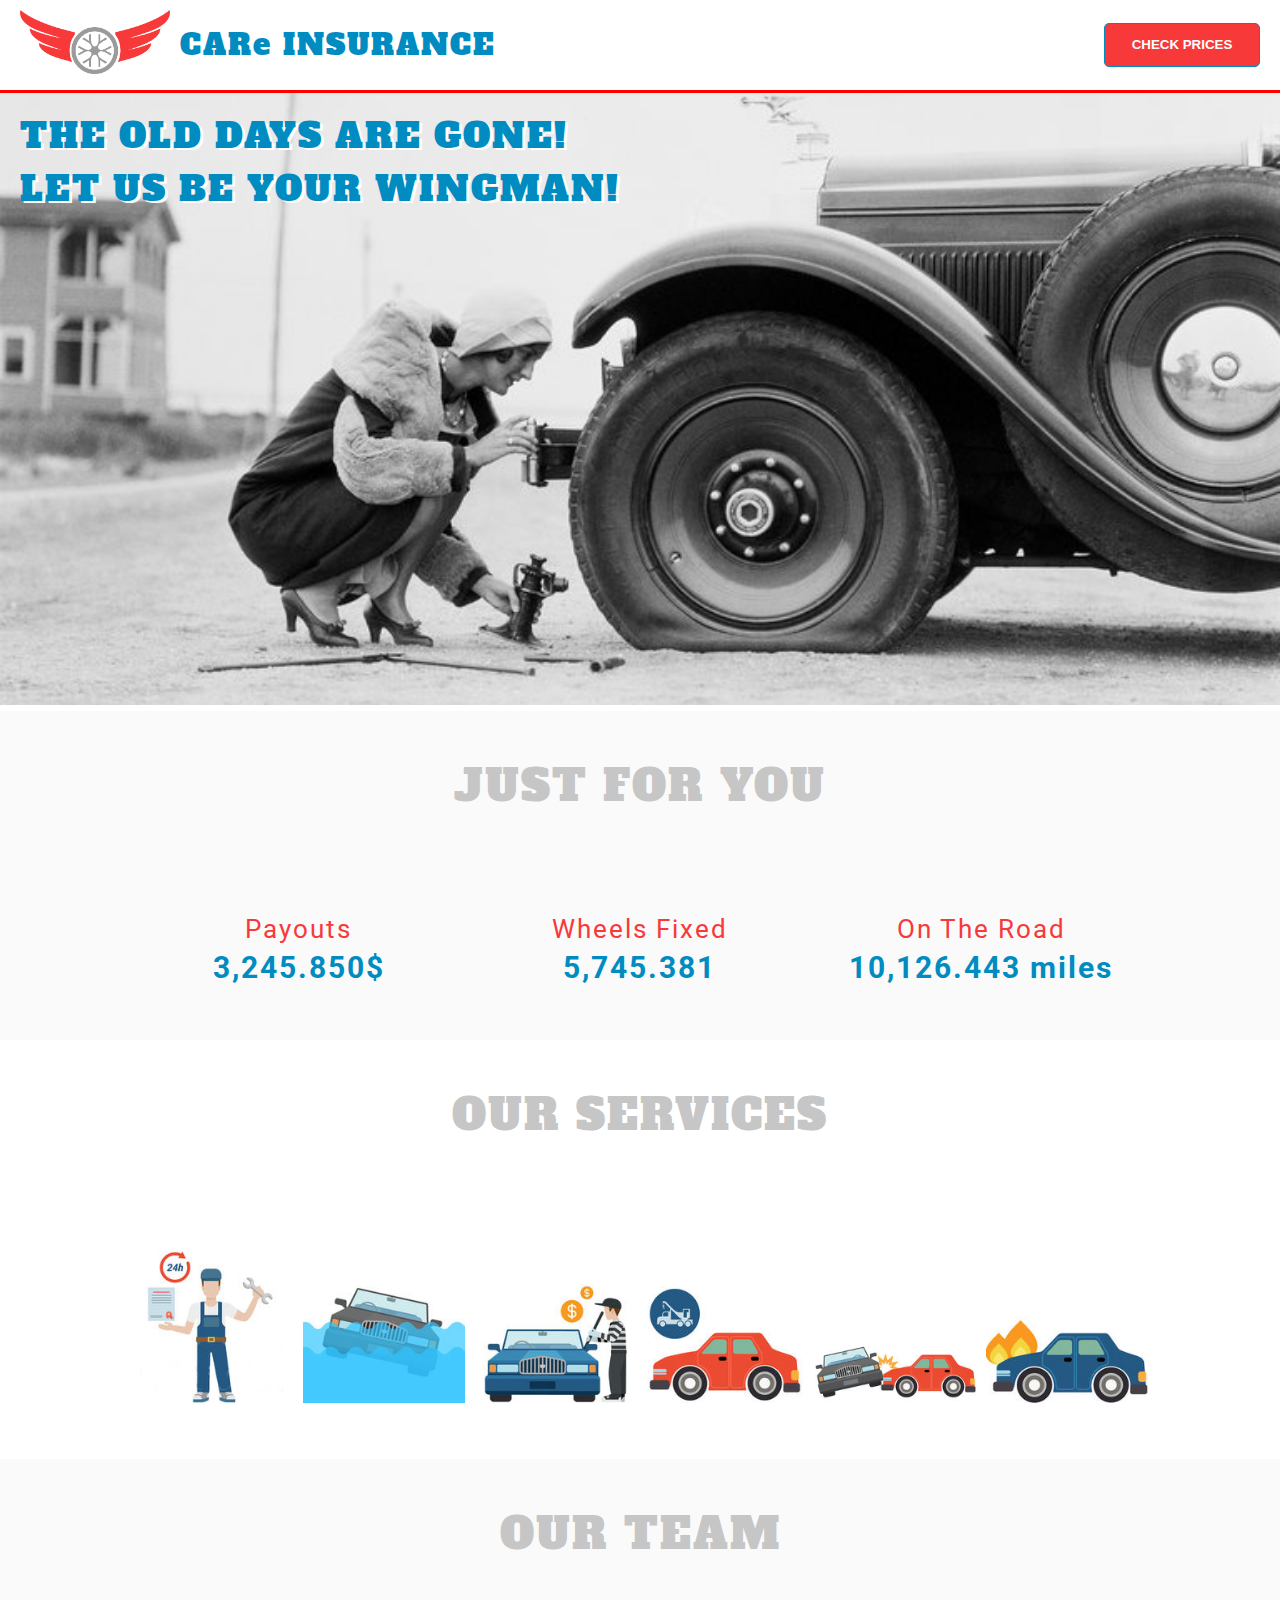
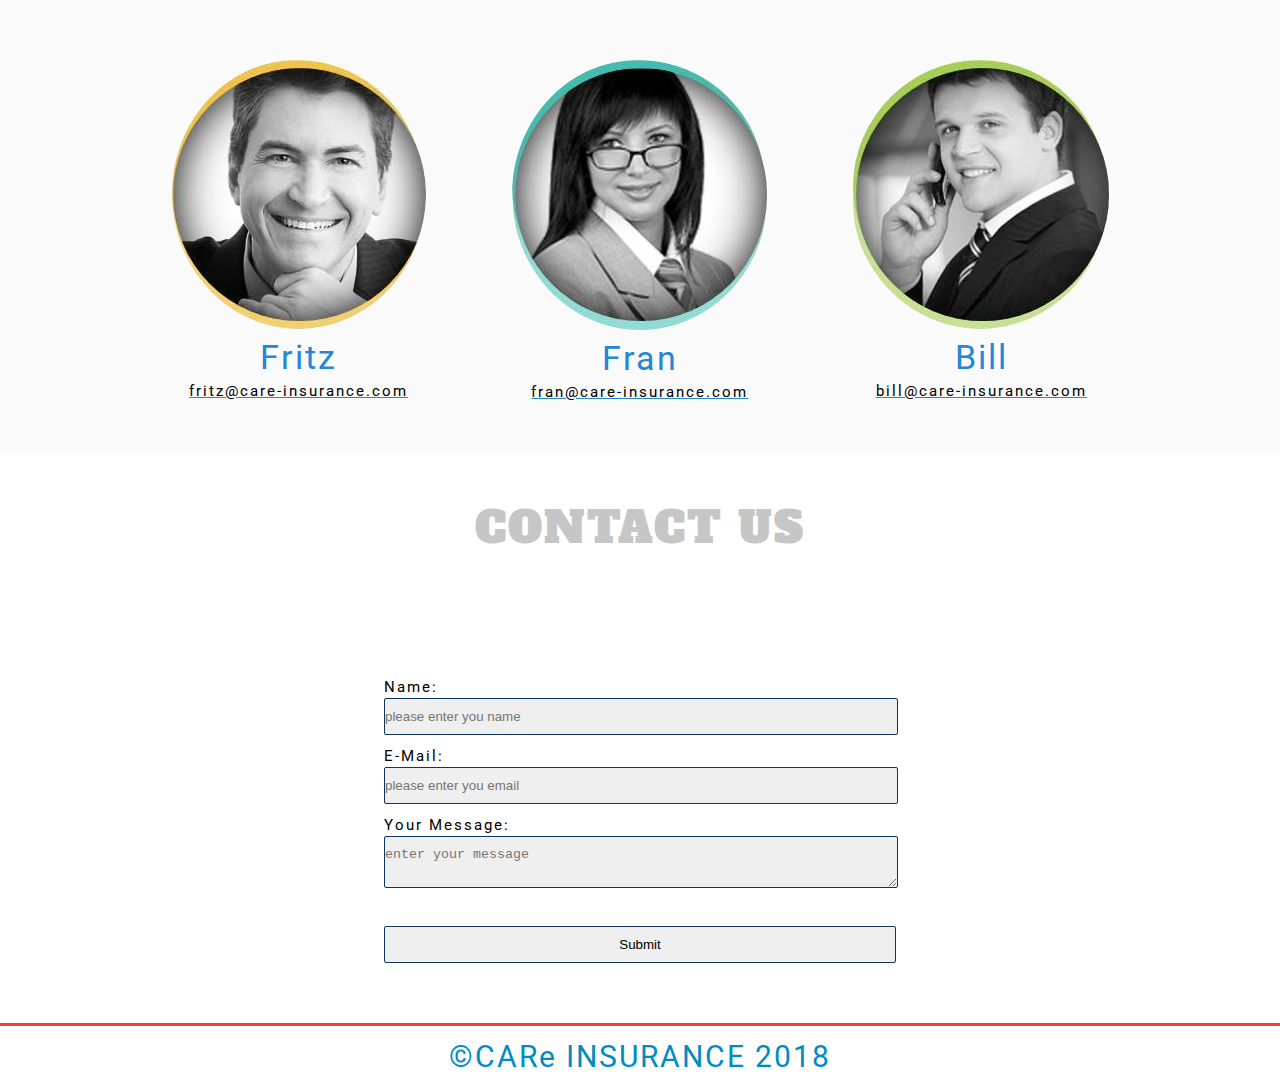
<file: index.html>
<!DOCTYPE html>
<html lang="en">

<head>
    <!-- Meta Tags -->
    <meta charset="UTF-8">
    <meta name="description" content="Third Code Review for the FullStackDeveloper Course in the CodeFactory.">
    <meta name="author" content="Patrick Klostermann">
    <!--Stylesheets-->
    <link rel="stylesheet" type="text/css" href="css/reset.css">
    <link rel="stylesheet" type="text/css" href="css/style.css">
    <!--Fonts-->
    <link href="https://fonts.googleapis.com/css?family=Alfa+Slab+One" rel="stylesheet">
    <link href="https://fonts.googleapis.com/css?family=Roboto" rel="stylesheet">
    <link rel="stylesheet" href="https://use.fontawesome.com/releases/v5.0.10/css/all.css" integrity="sha384-+d0P83n9kaQMCwj8F4RJB66tzIwOKmrdb46+porD/OvrJ+37WqIM7UoBtwHO6Nlg" crossorigin="anonymous">
    <!-- Favicon -->
    <link rel="shortcut icon" type="image/x-icon" href="img/logo.png">
    <title>CARe INSURANCE</title>
</head>

<body>
    <!-- Header -->
    <header id="header">
        <div id="headerContent">
            <a href="index.html" title="Home">
                <img src="img/logo.png" alt="logo">
            </a>
            <span id="title">CARe INSURANCE</span>
            <!-- Navigation -->
            <button id="modalBtn" class="button">Check Prices</button>
        </div>
    </header>
    <main>
        <!-- Hero Image -->
        <div id="hero">
            <figure>
                <figcaption>
                    The old days are gone!
                    <br> Let us be your Wingman!
                </figcaption>
                <img id="heroImage" src="img/hero.jpg" alt="broken_car">
            </figure>
        </div>
        <!-- Numbers Section -->
        <section>
            <h1>just for you</h1>
            <div id="numbers" class="sectionContent">
                <div class="box">
                    <i class="far fa-money-bill-alt"></i>
                    <h3>Payouts</h3>
                    <p>3,245.850$</p>
                </div>
                <div class="box">
                    <i class="fas fa-wrench"></i>
                    <h3>Wheels Fixed</h3>
                    <p>5,745.381</p>
                </div>
                <div class="box">
                    <i class="fas fa-road"></i>
                    <h3>On The Road</h3>
                    <p>10,126.443 miles</p>
                </div>
            </div>
        </section>
        <!-- Service Section -->
        <section>
            <h1>our services</h1>
            <div id="service" class="sectionContent">
                <div class="box">
                    <img src="img/24service.jpg" alt="service">
                </div>
                <div class="box">
                    <img src="img/water.jpg" alt="water">
                </div>
                <div class="box">
                    <img src="img/theft.jpg" alt="theft">
                </div>
                <div class="box">
                    <img src="img/road.jpg" alt="road">
                </div>
                <div class="box">
                    <img src="img/crash.jpg" alt="crash">
                </div>
                <div class="box">
                    <img src="img/burn.jpg" alt="burn">
                </div>
            </div>
        </section>
        <!-- Team Section -->
        <section>
            <h1>our team</h1>
            <div id="team" class="sectionContent">
                <div id="fritz" class="box"></div>
                <div id="fran" class="box"></div>
                <div id="bill" class="box"></div>
            </div>
        </section>
        <!-- Contact Section -->
        <section>
            <h1>contact us</h1>
            <div id="contact" class="sectionContent">
                <form action="#">
                    <br> Name:
                    <br>
                    <input type="text" name="firstname" placeholder="please enter you name">
                    <br> E-Mail:
                    <br>
                    <input type="text" name="lastname" placeholder="please enter you email">
                    <br> Your Message:
                    <br>
                    <textarea name="msg" placeholder="enter your message"></textarea>
                    <br>
                    <br>
                    <input type="submit" value="Submit" onclick="show()">
                </form>
            </div>
        </section>
    </main> 
    <footer>
        &copy;CARe INSURANCE 2018
    </footer>
    <!-- MODAL -->
    <div id="simpleModal" class="modal">
        <div class="modal-content">
            <div class="modal-header">
                <i class="fas fa-times closeBtn"></i>
                <h2>Check Prices</h2>
            </div>
            <div class="modal-body">
                <form autocomplete="off">
                    <label>Your Name:
                        <input id="name" type="text">
                    </label>
                    <p id="errName"></p>
                    <br>
                    <label>Age:
                        <input id="age" type="text">
                    </label>
                    <p id="errAge"></p>
                    <br>
                    <label>Country:
                        <select id="country" name="country">
                            <option value="pick" selected>Choose your country</option>
                            <option value="austria">Austria</option>
                            <option value="germany">German</option>
                            <option value="italy">Italy</option>
                        </select>
                    </label>
                    <p id="errCountry"></p>
                    <br>
                    <label>Horsepower:
                        <input id="power" type="text">
                    </label>
                    <p id="errPower"></p>
                    <br>
                </form>
                <button id="submit" class="button">Calculate</button>
            </div>
            <div id="result">
                Please fill out the form.
            </div>
        </div>
    </div>
</body>
<script src="js/main.json"></script>
<script src="js/main.js"></script>

</html>
</file>
<file: css/style.css>
@charset "UTF-8";
/* COLORS */
/* FONTS */
#headerContent, .sectionContent, .modal-body label {
  display: flex; }

body {
  font-family: "Roboto", sans-serif; }

h1 {
  padding: 50px 0;
  font-family: "Alfa Slab One", cursive;
  text-align: center;
  font-size: 3em;
  text-transform: uppercase;
  color: #C6C6C6; }

i {
  font-size: 4em;
  color: #C6C6C6; }

/* --------- Header --------- */
header {
  background: #fff;
  background: #fff;
  position: fixed;
  width: 100%;
  z-index: 1;
  border-bottom: 3px solid #ff0000; }

#headerContent {
  justify-content: space-between;
  align-items: center;
  margin: 0 auto;
  padding: 10px 20px; }

#headerContent img {
  width: 150px; }

#title {
  left: 180px;
  position: absolute;
  font-size: 2em;
  font-family: "Alfa Slab One", cursive;
  color: #008CC1; }

/* --------- Main: Home --------- */
main {
  height: 100%; }

.hero {
  margin: 0 auto; }

figure {
  margin-top: 90px; }

figcaption {
  position: absolute;
  font-size: 3vw;
  padding: 20px;
  font-family: "Alfa Slab One", cursive;
  color: #008CC1;
  text-transform: uppercase;
  text-shadow: #fff 3px 2px; }

figure img {
  max-height: 90vh;
  width: 100%; }

.sectionContent {
  width: 80%;
  margin: 0 auto;
  padding: 50px 0;
  justify-content: space-evenly; }

section:nth-child(even) {
  background: #FAFAFA; }

.box {
  width: 100%;
  text-align: center; }

#numbers p {
  font-size: 2em;
  color: #008CC1;
  font-weight: bold; }

#numbers h3 {
  color: #f83939; }

/* --------- Modal Styles --------- */
.button {
  background: #f83939;
  padding: 1em 2em;
  color: #fff;
  border: 1px solid #008CC1;
  border-radius: 5px;
  font-weight: bold;
  text-transform: uppercase; }

.button:hover {
  background: #008CC1;
  color: #000;
  cursor: pointer; }

#submit {
  display: block;
  width: 50%;
  margin: 20px auto; }

.modal {
  display: none;
  position: fixed;
  z-index: 1;
  left: 0;
  top: 0;
  height: 100%;
  width: 100%;
  overflow: auto;
  background: rgba(0, 0, 0, 0.7); }

.modal-header {
  border-bottom: 3px solid #f83939;
  text-align: center;
  font-family: "Alfa Slab One", cursive; }

.modal-body {
  width: 40%;
  margin: 20px auto; }

#result {
  border-top: 3px solid #f83939;
  text-align: center;
  font-size: 2em;
  padding-top: 15px; }

.modal-body input {
  width: 55%; }

.modal-body select {
  width: 59%; }

.modal-body label {
  justify-content: space-between;
  align-items: center; }

.modal-body p {
  float: right;
  color: #f83939; }

.modal-content {
  background-color: #f4f4f4;
  margin: 100px auto;
  padding: 40px;
  width: 70%;
  -webkit-box-shadow: 0 7px 20px 0 rgba(0, 0, 0, 0.5), 0 7px 20px 0 rgba(0, 0, 0, 0.5);
  -moz-box-shadow: 0 7px 20px 0 rgba(0, 0, 0, 0.5), 0 7px 20px 0 rgba(0, 0, 0, 0.5);
  box-shadow: 0 7px 20px 0 rgba(0, 0, 0, 0.5), 0 7px 20px 0 rgba(0, 0, 0, 0.5);
  animation-name: modalopen;
  animation-duration: 1s; }

@keyframes modalopen {
  from {
    opacity: 0; }
  to {
    opacity: 1; } }
.closeBtn {
  color: #ccc;
  float: right;
  font-size: 30px;
  margin-top: -30px;
  margin-right: -30px; }

.closeBtn:hover,
.closeBtn:focus {
  color: #000;
  text-decoration: none;
  cursor: pointer; }

section img {
  max-width: 95%; }

#contact input,
textarea,
input[type="submit"] {
  width: 100%;
  margin-bottom: 10px;
  padding-left: 0;
  padding-right: 0; }

#contact form {
  width: 50%; }

footer {
  border-top: 3px solid #f83939;
  padding: 20px 0;
  display: flex;
  align-items: center;
  justify-content: center;
  color: #008CC1;
  font-size: 2em; }

/* Media Querries */
@media screen and (max-width: 1200px) {
  .sectionContent {
    width: 100%; }

  .modal-body {
    width: 80%; } }
@media screen and (max-width: 692px) {
  .headerContent,
  .sectionContent {
    flex-flow: wrap;
    padding-top: 0; }

  h1 {
    font-size: 1.5em; }

  #title {
    position: static;
    font-size: 1.2em; } }

/*# sourceMappingURL=style.css.map */
</file>
